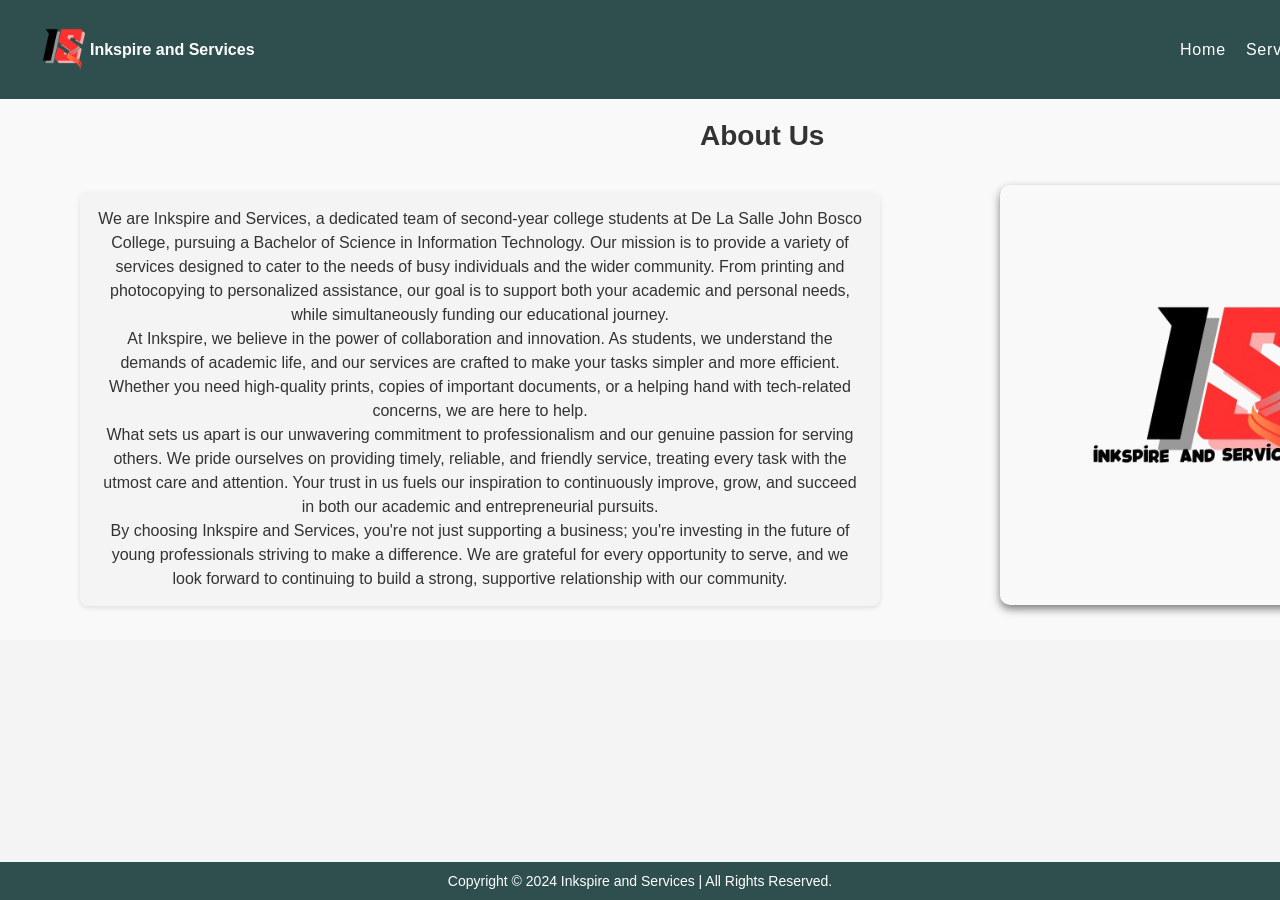
<file: about.html>
<!DOCTYPE html>
<html lang="en">
<head>
    <meta charset="UTF-8">
    <meta http-equiv="X-UA-Compatible" content="IE=edge">
    <meta name="viewport" content="width=device-width, initial-scale=1.0">
    <title>About Us - Inkspire and Services</title>
    <link rel="stylesheet" href="style.css">
    <link rel="stylesheet" href="style1.css">
    <link href='https://unpkg.com/boxicons@2.1.4/css/boxicons.min.css' rel='stylesheet'>
</head>
<body>
    <header class="header">
        <a href="index.html" class="logo">
            <img src="logo.png" alt="Logo" class="logo-img">
            <span class="logo-text">Inkspire and Services</span>
        </a>
        
        <div class="bx bx-menu" id="menu-icon"><span class="animate" style="--i:2;"></span></div>
        <nav class="navbar">
            <a href="index.html" class="active">Home</a>
            <a href="services.html">Services</a>
            <a href="about.html">About</a>
            <a href="contact.html">Contact</a>
            <span class="active-nav"></span>
            <span class="animate" style="--i:2;"></span>
        </nav>
    </header>
    <!-- About Section -->
    <section class="about" id="about">
        <h2 class="heading">About <span>Us</span><span class="animate scroll" style="--i:1;"></span></h2>
        <img src="inkspire1.png" alt="About Us" class="about-img">
        <h3><span class="animate scroll" style="--i:3;"></span></h3>
        <div class="about-text-container">
            <p>
                We are Inkspire and Services, a dedicated team of second-year college students at De La Salle John Bosco College, pursuing a Bachelor of Science in Information Technology. Our mission is to provide a variety of services designed to cater to the needs of busy individuals and the wider community. From printing and photocopying to personalized assistance, our goal is to support both your academic and personal needs, while simultaneously funding our educational journey.
            </p>
            <p>
                At Inkspire, we believe in the power of collaboration and innovation. As students, we understand the demands of academic life, and our services are crafted to make your tasks simpler and more efficient. Whether you need high-quality prints, copies of important documents, or a helping hand with tech-related concerns, we are here to help.
            </p>
            <p>
                What sets us apart is our unwavering commitment to professionalism and our genuine passion for serving others. We pride ourselves on providing timely, reliable, and friendly service, treating every task with the utmost care and attention. Your trust in us fuels our inspiration to continuously improve, grow, and succeed in both our academic and entrepreneurial pursuits.
            </p>
            <p>
                By choosing Inkspire and Services, you're not just supporting a business; you're investing in the future of young professionals striving to make a difference. We are grateful for every opportunity to serve, and we look forward to continuing to build a strong, supportive relationship with our community.
            </p>
        </div>
        
    </section>
    
    <footer class="footer">
        <div class="footer-text">
            <p>Copyright &copy; 2024 Inkspire and Services | All Rights Reserved.</p>
        </div>
    </footer>
    <script src="business.js"></script> 
</body>
</html>
</file>
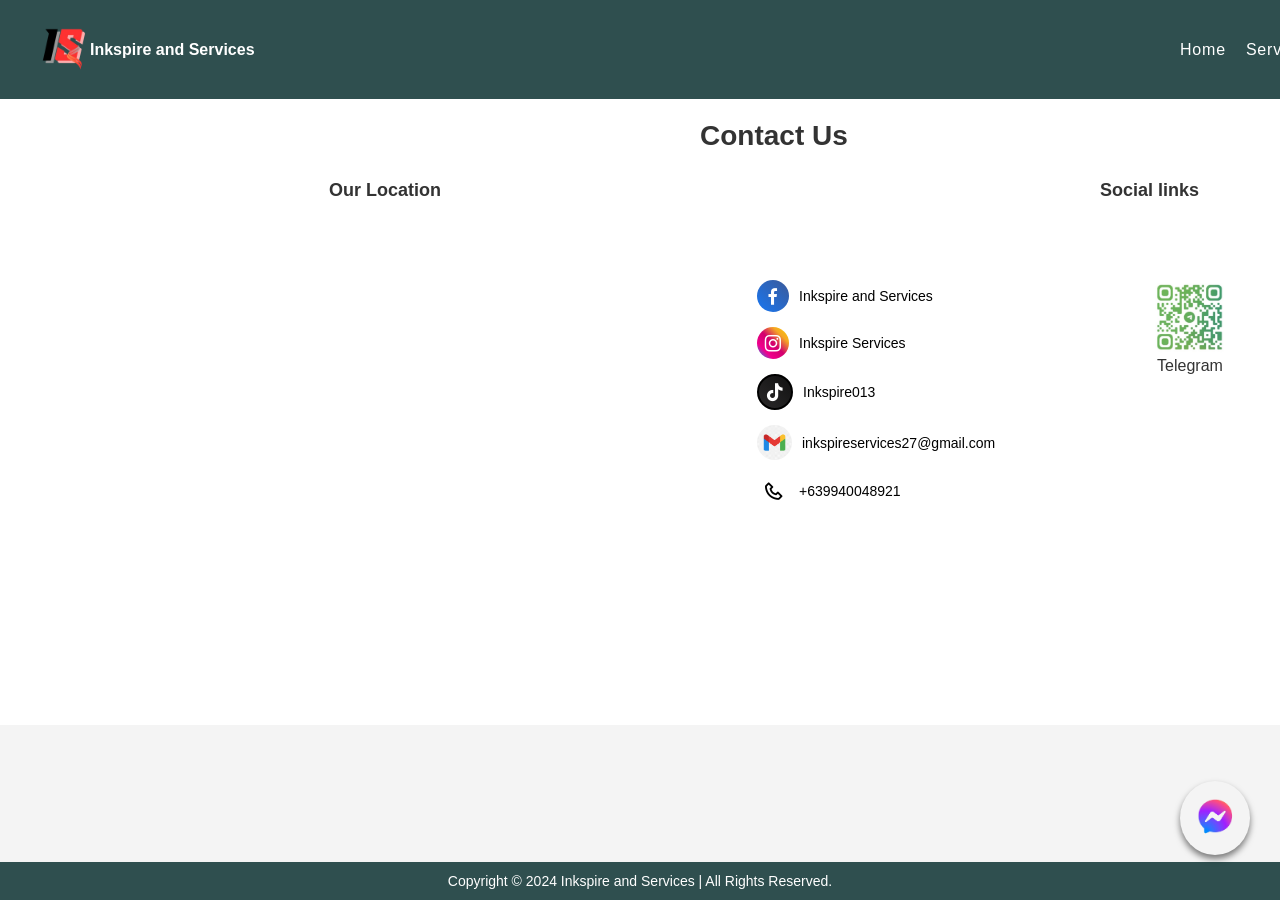
<file: contact.html>
<!DOCTYPE html>
<html lang="en">
<head>
    <meta charset="UTF-8">
    <meta http-equiv="X-UA-Compatible" content="IE=edge">
    <meta name="viewport" content="width=device-width, initial-scale=1.0">
    <title>Contact Us - Inkspire and Services</title>
    <link rel="stylesheet" href="style.css"> <!-- Main styles -->
    <link rel="stylesheet" href="style1.css">
    <!-- Boxicons CDN for app icons -->
    <link href="https://unpkg.com/boxicons@2.1.4/css/boxicons.min.css" rel="stylesheet">
    <link href="https://unpkg.com/boxicons@2.1.4/css/boxicons.min.css" rel="stylesheet">

</head>
<body>
    <header class="header">
        <a href="index.html" class="logo">
            <img src="logo.png" alt="Logo" class="logo-img">
            <span class="logo-text">Inkspire and Services</span>
        </a>
        
        <div class="bx bx-menu" id="menu-icon"><span class="animate" style="--i:2;"></span></div>
        <nav class="navbar">
            <a href="index.html" class="active">Home</a>
            <a href="services.html">Services</a>
            <a href="about.html">About</a>
            <a href="contact.html">Contact</a>
            <span class="active-nav"></span>
            <span class="animate" style="--i:2;"></span>
        </nav>
    </header>
    
    <!-- Contact Section -->
    <section class="contact" id="contact">
        <h2 class="heading">Contact <span>Us</span></h2>
        <div class="contact-container">
            <!-- Map -->
            <div class="map-container">
                <div class="text">Our Location</div>
                <iframe 
                    src="https://www.google.com/maps/embed?pb=!1m18!1m12!1m3!1d61495.03439645568!2d126.3132993!3d8.2217234!2m3!1f0!2f0!3f0!3m2!1i1024!2i768!4f13.1!3m3!1m2!1s0x32fdb92dc473cccf%3A0xdf14f3b2c19034d8!2sBonsay%20River%20View%20Inn!5e0!3m2!1sen!2sph!4v1672539020422!5m2!1sen!2sph" 
                    width="100%" 
                    height="400" 
                    style="border:0;" 
                    allowfullscreen="" 
                    loading="lazy" 
                    referrerpolicy="no-referrer-when-downgrade">
                </iframe>
            </div>
<!-- Add a Photo Section -->
<div class="photo-section">
    <img src="telegram.jpg" alt="Our Team" class="contact-photo">
    <p class="photo-caption">Telegram</p>
</div>
         <!-- Social Links -->
          <div class = "stext">
            Social links
          </div>
<div class="social-links">
    <a href="https://web.facebook.com/profile.php?id=61570502217028" target="_blank">
        <i class='bx bxl-facebook'></i> Inkspire and Services
    </a>
    <a href="https://www.instagram.com/inkspire_01/profilecard/?igsh=aDJiaTV3MWhlaHVq" target="_blank">
        <i class='bx bxl-instagram'></i> Inkspire Services
    </a>
    <a href="https://www.tiktok.com/@inkspire013?_t=8s9wIMJhr6q&_r=1" target="_blank">
        <i class='bx bxl-tiktok'></i> Inkspire013
    </a>
    <a href="mailto:inkspireservices27@gmail.com" target="_blank">
        <img src="gmail.png" alt="Gmail" class="gmail-icon"> inkspireservices27@gmail.com
    </a>
    <!-- Phone Contact Only -->
            <!-- Updated phone number format for Philippines -->
            <a href="tel:+639940048921" target="_blank">
                <i class='bx bx-phone'></i> +639940048921
            </a>
        </div>


        </div>
    </section>

    <footer class="footer">
        <div class="footer-text">
            <p>Copyright &copy; 2024 Inkspire and Services  | All Rights Reserved.</p>
        </div>
    </footer>

    <script src="business.js"></script>
</body>
<!-- Floating Messenger Icon -->
<a href="https://web.facebook.com/messages/t/440154902525647" target="_blank" class="chat-bubble">
    <img src="ms-removebg-preview.png" alt="Messenger Logo" class="messenger-icon">
</a>


</html>
</file>
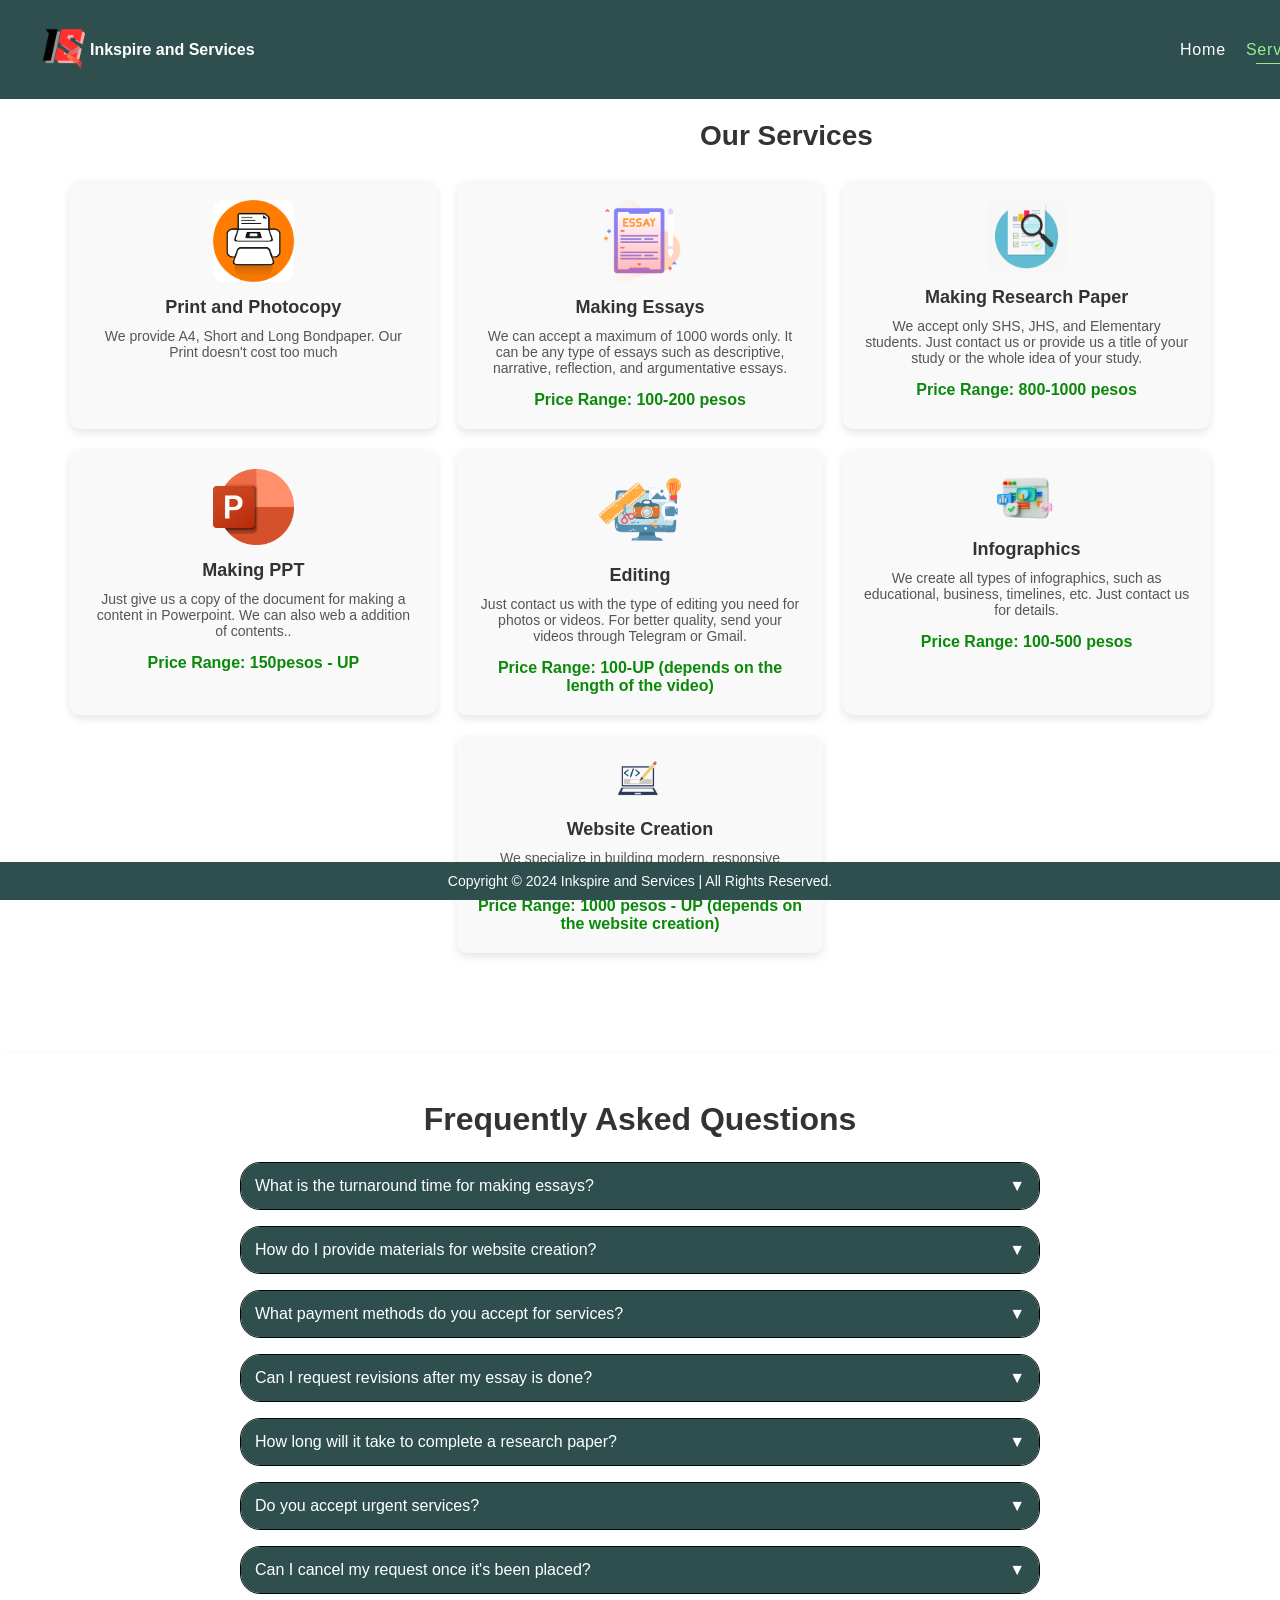
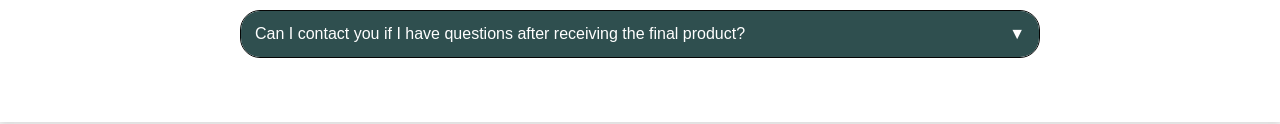
<file: services.html>
<!DOCTYPE html> 
<html lang="en">
<head>
    <meta charset="UTF-8">
    <meta http-equiv="X-UA-Compatible" content="IE=edge">
    <meta name="viewport" content="width=device-width, initial-scale=1.0">
    <title>Our Services - Inkspire and Services</title>
    <link rel="stylesheet" href="style.css">
    <link rel="stylesheet" href="style1.css">
    <link href='https://unpkg.com/boxicons@2.1.4/css/boxicons.min.css' rel='stylesheet'>
</head>
<body>
    <header class="header">
        <a href="index.html" class="logo">
            <img src="logo.png" alt="Logo" class="logo-img">
            <span class="logo-text">Inkspire and Services</span>
        </a>
        
        <div class="bx bx-menu" id="menu-icon"><span class="animate" style="--i:2;"></span></div>
        <nav class="navbar">
            <a href="index.html" class="active">Home</a>
            <a href="services.html">Services</a>
            <a href="about.html">About</a>
            <a href="contact.html">Contact</a>
            <span class="active-nav"></span>
            <span class="animate" style="--i:2;"></span>
        </nav>
    </header>
    <!-- Services Section -->
    <section class="services" id="services">
        <h2 class="heading">Our <span>Services</span><span class="animate scroll" style="--i:1;"></span></h2>
        <div class="service-container">
            <div class="service-item">
                <img src="PRINT.png" alt="Print and Photocopy" class="service-image">
                <div class="service-content">
                    <h3>Print and Photocopy</h3>
                    <p>We provide A4, Short and Long Bondpaper. Our Print doesn't cost too much</p>
                </div>
            </div>
            <div class="service-item">
                <img src="essay.png" alt="Making Essays" class="service-image">
                <div class="service-content">
                    <h3>Making Essays</h3>
                    <p>We can accept a maximum of 1000 words only. It can be any type of essays such as descriptive, narrative, reflection, and argumentative essays.</p>
                    <h1>Price Range: 100-200 pesos</h1>
                </div>
            </div>
            <div class="service-item">
                <img src="rp.png" alt="Making Research Paper" class="service-image">
                <div class="service-content">
                    <h3>Making Research Paper</h3>
                    <p>We accept only SHS, JHS, and Elementary students. Just contact us or provide us a title of your study or the whole idea of your study.</p>
                    <h1>Price Range: 800-1000 pesos</h1>
                </div>
            </div>
            <div class="service-item">
                <img src="ppt.png" alt="Making PPT" class="service-image">
                <div class="service-content">
                    <h3>Making PPT</h3>
                    <p>Just give us a copy of the document for making a content in Powerpoint. We can also web a addition of contents..</p>
                    <h1>Price Range: 150pesos - UP </h1>
                </div>
            </div>
            <div class="service-item">
                <img src="edit.png" alt="Editing" class="service-image">
                <div class="service-content">
                    <h3>Editing</h3>
                    <p>Just contact us with the type of editing you need for photos or videos. For better quality, send your videos through Telegram or Gmail.</p>
                    <h1>Price Range: 100-UP (depends on the length of the video)</h1>
                </div>
            </div>
            <div class="service-item">
                <img src="infogra.png" alt="Infographics" class="service-image">
                <div class="service-content">
                    <h3>Infographics</h3>
                    <p>We create all types of infographics, such as educational, business, timelines, etc. Just contact us for details.</p>
                    <h1>Price Range: 100-500 pesos</h1>
                </div>
            </div>
            <div class="service-item">
                <img src="website.png" alt="Website Creation" class="service-image">
                <div class="service-content">
                    <h3>Website Creation</h3>
                    <p>We specialize in building modern, responsive websites using HTML, CSS, and JavaScript.</p>
                    <h1>Price Range: 1000 pesos - UP (depends on the website creation)</h1>
                </div>
            </div>
        </div>
    </section>  
    <section class="faq-section" id="faq-section">
        <h2 class="heading">Frequently <span>Asked Questions</span></h2>
        <div class="faq-container">
            <div class="faq-item">
                <button class="faq-question">What is the turnaround time for making essays? <span class="arrow">&#9660;</span></button>
                <div class="faq-answer">
                    <p>The turnaround time depends on the word count and type of essay. Typically, it takes 1-3 days.</p>
                </div>
            </div>
            <div class="faq-item">
                <button class="faq-question">How do I provide materials for website creation? <span class="arrow">&#9660;</span></button>
                <div class="faq-answer">
                    <p>You can send your content and design preferences through email or contact us for further assistance.</p>
                </div>
            </div>
            <div class="faq-item">
                <button class="faq-question">What payment methods do you accept for services?<span class="arrow">&#9660;</span></button>
                <div class="faq-answer">
                    <p> We accept payments via GCash.</p>
                </div>
                </div>
                <div class="faq-item">
                    <button class="faq-question">Can I request revisions after my essay is done?<span class="arrow">&#9660;</span></button>
                    <div class="faq-answer">
                        <p>  Yes, revisions can be requested. Please contact us within 1 day of receiving the essay.</p>
                    </div>
            </div>
            <div class="faq-item">
                <button class="faq-question">How long will it take to complete a research paper?<span class="arrow">&#9660;</span></button>
                <div class="faq-answer">
                    <p>   The completion time for a research paper depends on the complexity.</p>
                </div>
        </div>
            <div class="faq-item">
                <button class="faq-question"> Do you accept urgent services?<span class="arrow">&#9660;</span></button>
                <div class="faq-answer">
                    <p>  Yes, revisions can be requested. We accept urgent services such as essay writing and PowerPoint presentations. For more clarification of our services just contact us.</p>
                </div>
        </div>
        <div class="faq-item">
            <button class="faq-question">  Can I cancel my request once it's been placed?<span class="arrow">&#9660;</span></button>
            <div class="faq-answer">
                <p>  Cancellation is possible before the work begins. Once work starts, cancellations may incur a partial fee. </p>
            </div>
    </div>
    <div class="faq-item">
        <button class="faq-question">   Can I contact you if I have questions after receiving the final product?<span class="arrow">&#9660;</span></button>
        <div class="faq-answer">
            <p>  Yes, feel free to contact us with any questions or concerns. </p>
        </div>
</div>
</div>
    </section>
    
    <style>
        .faq-section {
          padding: 3rem;
          background-color: #fff;
          box-shadow: 0 4px 8px rgba(0, 0, 0, 0.1);
          margin-bottom: 0.1rem; /* Adds margin at the bottom */
      }
      
      .faq-section .heading {
          text-align: center;
          margin-bottom: 1.5rem;
          font-size: 2rem;
          color: #333;
      }
      
      .faq-container {
          max-width: 800px;
          margin: 0 auto;
      }
      
      .faq-item {
          margin-bottom: 1rem;
          border: 1px solid #050505;
          border-radius: 20px;
          overflow: hidden;
          background-color: #fff;
      }
      
      .faq-question {
          width: 100%;
          padding: 14px;
          background-color: darkslategray;
          color: #fff;
          font-size: 1rem;
          text-align: left;
          border: none;
          cursor: pointer;
          outline: none;
          display: flex;
          justify-content: space-between;
          align-items: center;
          transition: background-color 0.3s, color 0.3s, transform 0.3s;
      }
      
      .faq-question:hover {
          color: lightgreen; /* Changes text color on hover */
          transform: scale(1.02); /* Slightly enlarges the button */
          transition: background-color 0.3s ease, color 0.3s ease, transform 0.3s ease;
      }
      
      .faq-answer {
          padding: 1rem;
          background-color: #fff;
          color: #333;
          display: none;
      }
      
      .faq-item.active .faq-answer {
          display: block;
      }
      
      .faq-item.active .faq-question .arrow {
          transform: rotate(180deg);
      }
      
      .arrow {
          transition: transform 0.3s;
          display: inline-block;
      }
      
      /* Mobile-Friendly Adjustments */
      @media (max-width: 400px) {
          .faq-section {
             padding: 40px 6px;
          }
      
          .faq-question {
              font-size: 0.6rem;
              padding: 5px;
          }
      
          .faq-item {
              margin-bottom: 0.8rem;
          }
      
          .faq-container {
            position: absolute;
            top:2050px;
              max-width: 100%;
              margin: 0 10px;
          }
      
          .faq-answer {
              padding: 0.8rem;
          }
      
          .faq-section .heading {
              font-size: 1.4rem;
              margin-bottom: 1rem;
              position: absolute;
              top:2000px;
              left:30px;
          }
      }
      
      @media (max-width: 480px) {
          .faq-question {
              font-size: 1.2rem;
              padding: 10px;
          }
      
          .faq-section {
              padding: 0.8rem;
          }
      
          .faq-answer {
              padding: 0.6rem;
          }
      }
      </style>
      
    
    <script>
        const faqItems = document.querySelectorAll('.faq-item');
    
        faqItems.forEach(item => {
            const question = item.querySelector('.faq-question');
            question.addEventListener('click', () => {
                item.classList.toggle('active');
                const arrow = question.querySelector('.arrow');
                arrow.innerHTML = item.classList.contains('active') ? '&#9650;' : '&#9660;';
            });
        });
    </script>
    

    <footer class="footer">
        <div class="footer-text">
            <p>Copyright &copy; 2024 Inkspire and Services  | All Rights Reserved.</p>
        </div>
    </footer>
    <script src="business.js"></script> 
</body>
</html>
</file>
<file: style.css>
* {
    margin: 0;
    padding: 0;
    box-sizing: border-box;
    font-family: 'Arial', sans-serif;
}


body {
 padding-top: 80px; /* Add enough padding to avoid content being hidden under the header */
    padding-bottom: 0px; /* Prevent content from being hidden behind the footer */
    background-color: #f4f4f4;
    color: #333;
    overflow-x: hidden;
}

header {
    position: fixed;
    top: 0;
    left: 0;
    width: 100%;
    background-color: darkslategray;
    padding: 15px 20px;  /* Smaller padding */
    height: 11%; /* Smaller height */
    display: flex;
    justify-content: space-between;
    align-items: center;
    z-index: 100;
    transition: all 0.3s ease;
}

header .logo {
    display: flex;
    align-items: center; /* Vertically center align items */
    text-decoration: none;
    
}

header .logo-img {
    position: absolute;
    left: 8px;
    height: 100px; /* Adjust height as needed */
    width: auto; /* Maintain aspect ratio */
    margin-right: 2px; /* Space between the logo and the text */
    pointer-events: none; /* Makes the logo image untouchable */
}

header .logo-text {
    position: absolute;
    left: 90px;
    font-size: 16px; /* Adjust font size as needed */
    font-weight: bold;
    color: white;
    pointer-events: none; /* Makes the logo text untouchable */
}

header .bx-menu {
    font-size: 20px; /* Adjusted icon size */
    color: white;
    display: none;
    cursor: pointer;
}

header .navbar {
    position:absolute;  
    left:1170px;
    display: flex;
    justify-content: space-around;
    align-items: center;
}

/* Navigation Link Styles */
header .navbar a {
    
    color: white;
    text-decoration: none;
    font-size: 16px;
    letter-spacing: 0.8px;
    padding: 5px 10px;
    transition: all 0.3s ease;
    position: relative; /* Required for the hover underline effect */
}

/* Hover Effect */
header .navbar a:hover {
    color: lightgreen;
}

/* Active Link Indication */
header .navbar a.active {
    color: lightgreen;
}

/* Active Page Background Highlight */
header .navbar a.active::before {
    content: '';
    position: absolute;
    bottom: 0; /* Place underline at the bottom */
    left: 20px;
    width: 50%;
    height: 1px;
    background-color: lightgreen;
    border-radius: 2px;
}


header .navbar span {
    position: absolute;
    bottom: -1px;
    left: 0;
    width: 100%;
    height: 2px;
    background-color: lightgreen;
    display: none;
}

header .navbar a:hover {
    color: rgb(20, 44, 20);
}

/* Home Section */
.home {
   
    background: white;
    color: rgb(0, 0, 0);
    padding: 120px 160px; /* Reduced padding for better balance */
    text-align: center;
    position: relative;
}

.home h1 {
    margin-left: -5px;
    margin-top:-160px;
    font-size: 42px; /* Slightly smaller font size */
    margin-bottom: 2px;
    line-height: 1.4;
}

.home h1 span {
    background-image: linear-gradient(90deg, transparent,blue,orange,red);
    color: transparent;
    background-size: 200%; /* Larger gradient for smooth effect */
    -webkit-background-clip: text; /* Clip background to text for WebKit browsers */
    background-clip: text; /* Standard property */
    animation: textFill 7s ease-in-out infinite; /* Smooth animation with ease-in-out */
}

/* Keyframes for gradient movement */
@keyframes textFill {
    0% {
        background-position: 200% 0;
    }
    100% {
        background-position: 0 0;
    }
}

.home .text-animate h3 {
    margin-top:10px;
    font-size: 20px; /* Adjusted font size */
  
}

.home p {
    margin-left: -5px;
    margin-top:-180px;
    font-size: 16px; /* Slightly smaller font size */
    margin-top: 10px;
    line-height: 1.5;
}

.home .btn-box {
    margin-top: 30px;
}

.home .btn-box .btn {
    background-color: darkslategray;
    color: white;
    padding: 12px 30px; /* Adjusted padding */
    font-size: 16px;
    border-radius: 40px;
    text-decoration: none;
    transition: background-color 0.3s;
}

.home .btn-box .btn:hover {
    color:lightgreen;
}

.home .home-sci {
    position: absolute;
    bottom: 20px;
    left: 50%;
    transform: translateX(-50%);
    display: flex;
    gap: 20px;
}

.home .home-sci a {
    color: white;
    font-size: 28px; /* Slightly smaller size */
}
.home-container {
    display: flex;
    align-items: center;
    justify-content: space-between;
    gap: 20px; /* Add space between content and media */
    padding: 20px;
}

.home-content {
    flex: 1;
    padding: 10px;
    text-align: left;
}

.media-section {
   
    flex: 1;
    text-align: center;
}
#sample-photo {
    max-width: 100%;
    height: auto;
    margin-bottom: 20px;
}

#sample-video {
    margin-left: 170px;
    margin-top: -115px;
    max-width: 45%;
    height: 50%;
    border-radius: 30px;
    animation: fadeIn 1s ease-in-out;
}

/* Fade-in animation for video */
@keyframes fadeIn {
    0% {
        opacity: 0;
        transform: translateY(50px);
    }
    100% {
        opacity: 1;
        transform: translateY(0);
    }
}


/* Services Section */
.services {
    background: #fff;
    padding: 100px 60px; /* Adjust padding for better balance */
    text-align: center;
}

/* Initial state for animation */
.services h2 {
    font-size: 28px;
    position: absolute;
    top: 120px;
    left: 700px;
    margin-bottom: 10px; /* Add some space below the header */
    opacity: 0;
    transform: translateY(-20px);
    transition: opacity 0.8s ease, transform 0.8s ease;
}

/* Animated state */
.services h2.visible {
    opacity: 1;
    transform: translateY(0);
}


/* Service Container Styles */
.service-container {
    display: flex;
    flex-wrap: wrap;
    justify-content: center; /* Align items to the center */
    gap: 20px; /* Add space between items */
    opacity: 0; /* Initially hidden */
    animation: fadeInUp 1s forwards; /* Apply fadeInUp animation */
}

/* Animation for Fade-In and Slide-Up */
@keyframes fadeInUp {
    0% {
        opacity: 0;
        transform: translateY(30px);
    }
    100% {
        opacity: 1;
        transform: translateY(0);
    }
}
/* Service Item Styles */
.service-item {
    background-color: #f9f9f9;
    border-radius: 10px;
    padding: 20px;
    width: calc(33.33% - 20px); /* Three items per row with space between */
    display: flex;
    flex-direction: column;
    align-items: center;
    text-align: center;
    box-shadow: 0 4px 8px rgba(0, 0, 0, 0.1);
    transition: transform 0.3s ease, box-shadow 0.3s ease; /* Apply smooth transition for transform and box-shadow */
    opacity: 0; /* Initially hidden */
    animation: fadeInItem 0.5s forwards; /* Apply fadeInItem animation */
    animation-delay: 0.2s; /* Staggered delay for each item */
}

/* Staggered Fade-In Effect for Each Service Item */
@keyframes fadeInItem {
    0% {
        opacity: 0;
        transform: translateY(20px);
    }
    100% {
        opacity: 1;
        transform: translateY(0);
    }
}

/* Service Item Hover Effect */
.service-item:hover {
    transform: scale(1.05); /* Slightly enlarge the item on hover */
    box-shadow: 0 8px 16px rgba(0, 0, 0, 0.2); /* Add a stronger shadow to indicate focus */
}

/* Service Icon */
.service-icon {
    font-size: 30px;
    color: #0B890B;
    margin-bottom: 15px;
}

/* Service Content */
.service-content h3 {
    font-size: 18px; /* Adjusted font size for better balance */
    color: #333;
    margin-bottom: 10px;
}

.service-content p {
    font-size: 14px;
    color: #555;
    margin-bottom: 15px;
}

.service-content h1 {
    font-size: 16px;
    color: #0B890B;
    font-weight: bold;
}

/* Service Image - Smaller and Well Aligned */
.service-image {
    width: 25%; /* Adjust the width to make the image smaller */
    height: auto; /* Maintain the aspect ratio */
    border-radius: 10px; /* Optional: Rounded corners */
    margin-bottom: 15px; /* Add more space below the image */
    object-fit: cover; /* Ensure the image fits well */
}

/* About Section */
.about {
    background: #f9f9f9;
    padding: 280px 160px;
    text-align: center;
    position:relative;
}

/* Text Animation */
.about h3, .about .heading {
    opacity: 0;
    transform: translateY(20px);
    transition: opacity 0.5s ease, transform 1.3s ease;
}

.about h3.visible, .about .heading.visible {
    opacity: 1;
    transform: translateY(0);
}


.about .heading {
    font-size: 28px;
    position: absolute;
    top:40px;
    left:700px;
}

.about .btn-box {
   position:absolute;
}

.about .btn-box .btn {
    background-color: #0B890B;
    color: white;
    padding: 12px 30px;
    font-size: 16px;
    border-radius: 30px;
    text-decoration: none;
    transition: background-color 0.3s;
}

.about .btn-box .btn:hover {
    background-color: #1c7430;
}

/* Image animation */
.about-img {
    position:absolute;
    top:105px;
    left:1000px;
    max-width: 80%;
    height:75%;
    border-radius: 10px;
    box-shadow: 0 4px 8px rgba(0, 0, 0, 0.5);
    margin: 0 auto 20px;
    display: block;
    transition: transform 0.2s ease, box-shadow 0.3s ease;

    /* Initial Animation */
    animation: photoAnimation 2s ease-in-out forwards;
    transform-origin: center;
}

/* Hover effect */
.about-img:hover {
    transform: scale(1.1);
    box-shadow: 0 6px 12px rgba(0, 0, 0, 0.2);
    cursor: pointer; /* Adds pointer cursor for interactivity */
}

/* Active (click) effect */
.about-img:active {
    transform: scale(1.2);
    box-shadow: 0 8px 16px rgba(0, 0, 0, 0.3);
}

/* Keyframes for photo animation */
@keyframes photoAnimation {
    0% {
        opacity: 0;
        transform: scale(0.8) rotate(-10deg);
    }
    50% {
        opacity: 0.5;
        transform: scale(1.05) rotate(5deg);
    }
    100% {
        opacity: 1;
        transform: scale(1) rotate(0);
    }
}

.about-text-container {
    background-color: #f4f4f4;
    padding: 15px;
    border-radius: 8px;
    box-shadow: 0 2px 5px rgba(0, 0, 0, 0.1);
    max-width: 800px;
    position: absolute;
    top: 112px;
    left: 80px;

    /* Initial state for animation */
    opacity: 0;
    transform: translateY(20px);
    transition: opacity 0.8s ease, transform 0.8s ease;
}

/* Animated state */
.about-text-container.visible {
    opacity: 1;
    transform: translateY(0);
}


.about-text-container p {
    margin: 0;
    font-size: 16px;
    line-height: 1.5;
    color: #333;
}
/* Contact Section */
.contact {
    background: #fff;
    padding: 100px 50px;
    text-align: center;
}
/* Style for the photo section */
.photo-section {
    text-align: center;
    margin-top: 100px;
    position:absolute;
    left:1100px;

}

.contact-photo {
    width: 40%;
    max-width: 600px;
    height: auto;
    border-radius: 8px;
}

.contact h2 {
    position: absolute;
    top: 120px;
    left: 700px;
    font-size: 28px;
    font-weight: bold;
    margin-bottom: 40px;
}

/* Update .contact-container for proper alignment */
.contact .contact-container {
    display: flex;
    justify-content: space-between; /* Align items to left and right */
    align-items: flex-start; /* Align items to the top */
    gap: 10px; /* Add space between map and social links */
}

.contact .map-container {
    width: 50%; /* Set width to 60% for the map */
    margin-left: 40px;
    position: relative;
}

/* Text above the map with margin for spacing */
.contact .map-container .text {
    font-size: 18px;
    margin-bottom: 20px; /* Space between text and map */
    text-align: center; /* Center the text */
    font-weight: bold; /* Optional: Make the text bold */
}
.contact .stext {
    font-size: 18px;
    position:absolute;
    left:1100px;
    margin-bottom: 20px; /* Space between text and map */
    text-align: center; /* Center the text */
    font-weight: bold; /* Optional: Make the text bold */
}
.contact .social-links {
    width: 35%; /* Set width to 35% for social links */
    display: flex;
    flex-direction: column;
    align-items: flex-start; /* Align items to the left */
    gap: 15px;
    left:-60px;
    margin-top: 100px; /* Add margin to move social links lower */
    position: relative;
}

.contact .social-links a {
    font-size: 14px;
    color: #000;
    text-decoration: none;
    display: flex;
    align-items: center;
    gap: 10px;
    transition: color 0.3s ease;
}

.contact .social-links a:hover {
    color: #0B890B;
}

.contact .social-links i {
    font-size: 28px;
}

/* Facebook - Blue and White */
.contact .social-links a[href*="facebook.com"] i {
    background: linear-gradient(45deg, #1877F2, #3b5998);
    color: white;
    padding: 5px;
    border-radius: 50%;
    font-size: 22px;
}

/* Instagram - Gradient Colors */
.contact .social-links a[href*="instagram.com"] i {
    background: linear-gradient(45deg, #0099F7, #F1008D, #D2006D, #F5A623, #F9D000);
    color: white;
    padding: 5px;
    border-radius: 50%;
    font-size: 22px;
}

/* TikTok - Black, White, Razzmatazz, and Splash */
.contact .social-links a[href*="tiktok.com"] i {
    background: linear-gradient(45deg, #2b292a, #111111);
    color: white;
    padding: 5px;
    border-radius: 50%;
    font-size: 22px;
    border: 2px solid #000;
}

/* Gmail - Use an image instead of icon */
.contact .social-links a[href*="mailto:"] .gmail-icon {
    width: 35px;
    height: auto;
    object-fit: cover;
    border-radius: 50%;
}

/* Contact Icon (Phone) */
.contact .social-links a[href*="tel:"] i {
    color: #000000;
    background-color: white;
    padding: 5px;
    border-radius: 50%;
    font-size: 22px;
    border-radius: 50%;
}
/* Style for the floating Messenger Icon */
.chat-bubble {
    position: fixed;
    bottom: 45px;
    right: 30px;
    background-color: transparent; /* No background color */
    padding: 10px;
    border-radius: 50%;
    box-shadow: 0px 4px 6px rgba(0.1, 0.1, 0.1, 0.5);
    z-index: 1000;
    transition: background-color 0.3s ease;
}

.chat-bubble:hover {
    background-color: #455e76; /* Facebook blue on hover */
    border-radius: 50%;
}

.messenger-icon {
    width: 50px; /* Icon size */
    height: 50px; /* Icon size */
    object-fit: cover;
}

/* Footer Section */
footer {
    position: fixed;
    bottom: 0;
    left: 0;
    width: 100%;
    background-color: darkslategray;
    color: white;
    text-align: center;
    padding: 11px 0;
    z-index: 99;
}
footer .footer-text p {
    font-size: 14px; /* Adjusted font size */
    margin: 0;
}
</file>
<file: style1.css>
/* Mobile-specific styles */
@media screen and (max-width: 400px) {
    * {
        margin: 0;
        padding: 0;
        box-sizing: border-box;
        font-family: 'Arial', sans-serif;
    }
    body {
        padding-top: 2px 1px; /* Reduce padding for smaller screens */
    }

    header {
        padding: 40px 15px; /* Adjust padding */
        height: auto; /* Let the header adjust its height automatically */
        flex-direction: column; /* Stack elements vertically */
        align-items: flex-start; /* Align elements to the left */
    }

    header .logo-img {
        height: 60px; /* Adjust logo size */
        left: 10px; /* Position closer to the edge */
    }

    header .logo-text {
        font-size: 14px; /* Smaller font size */
        left: 80px; /* Adjust positioning */
    }

    header .bx-menu {
        display: block;
        position: absolute;
        top: 10px;
        right: 15px;
        z-index: 1000; /* Add a high z-index */
    }
    

    header .navbar {
        display: none; /* Hide the navigation by default */
        flex-direction: column; /* Stack links vertically */
        position: absolute;
        top: 100%; /* Place below the header */
        left: 0;
        width: 100%;
        background-color: darkslategray; /* Background for visibility */
        padding: 10px 0;
    }

    header .navbar a {
        padding: 10px;
        text-align: center; /* Center navigation links */
        font-size: 14px; /* Adjust font size */
    }

    /* Show navigation when menu icon is clicked */
    header .navbar.active {
        display: flex;
    }

    .home {
        padding: 200px 6px;
    }
    .home-container {
       
        margin-top: 200px;
    }
.media-section{
    position:absolute;
    top:380px;
}

.home-content h1{
    font-size: 30px;
    position: absolute;
    top:250px;
}
.home .text-animate h3{
    font-size: 15px;
    position:absolute;
    top:168px;
}
.home p{
 font-size: 13px;
 position:absolute;
 top:190px;
}

.home .btn{
    position:absolute;
    top:280px;
}
.about{
    padding: 680px 6px;
}
.about .heading{
     font-size: 26px;
    position: absolute;
    top:40px;
    left:125px;
}
.about .about-img{
    max-width: 80%;
    max-height:20%;
    position: absolute;
    top:1020px;
    left: 50px;
    
}
.about .about-text-container{
    position:absolute;
    top:100px;
    left:10px;
    right:10px;
}
.contact{
    padding: 500px 6px;
}
.contact .heading{
    font-size: 26px;
    position: absolute;
    top:110px;
    left:125px;
}
.contact .contact-container{
    margin-top: 220px;
}
.contact .photo-section{
    position: absolute;
    top:860px;
    left: 30px;
}
.contact .stext{
    position: absolute;
    top:650px;
    left: 30px;
}
.contact .map-container{
    position: absolute;
    top:170px;
    width:90%;
    left:-20px;
}
.contact .social-links{
    position:absolute;
    top:600px;
    left:70px;
}
.chat-bubble{
    position:fixed;
    bottom:60px;
     border-radius: 50% ;
}
.messenger-icon {
    width: 50px; /* Icon size */
    height: 50px; /* Icon size */
    object-fit: cover;
}
.services{
    padding: 800px 6px;
}
.services h2{
    position: absolute;
    top:100px;
    left:120px;
}
.service-container{
    margin-top: -730px;
    display: flex;
    flex-wrap: wrap;
    align-items: center;
    flex-direction: column;
    justify-content: center;
}
.service-item{
    flex-direction: column;
    width: calc(100.33% - 50px); /* Three items per row with space between */
}
.service-image {
    width: 25%; /* Adjust the width to make the image smaller */
    height: auto; /* Maintain the aspect ratio */
    border-radius: 10px; /* Optional: Rounded corners */
    margin-bottom: 15px; /* Add more space below the image */
    object-fit: cover; /* Ensure the image fits well */
}
footer{
    position: fixed;
    bottom: 0;
    left: 0;
    width: 100%;
    background-color: darkslategray;
    color: white;
    text-align: center;
    padding: 4px 0;
    z-index: 999;
    margin-top: 20px;
}
footer .footer-text p {
    font-size: 12px; /* Adjusted font size */
    margin: 0;
}
}
</file>
